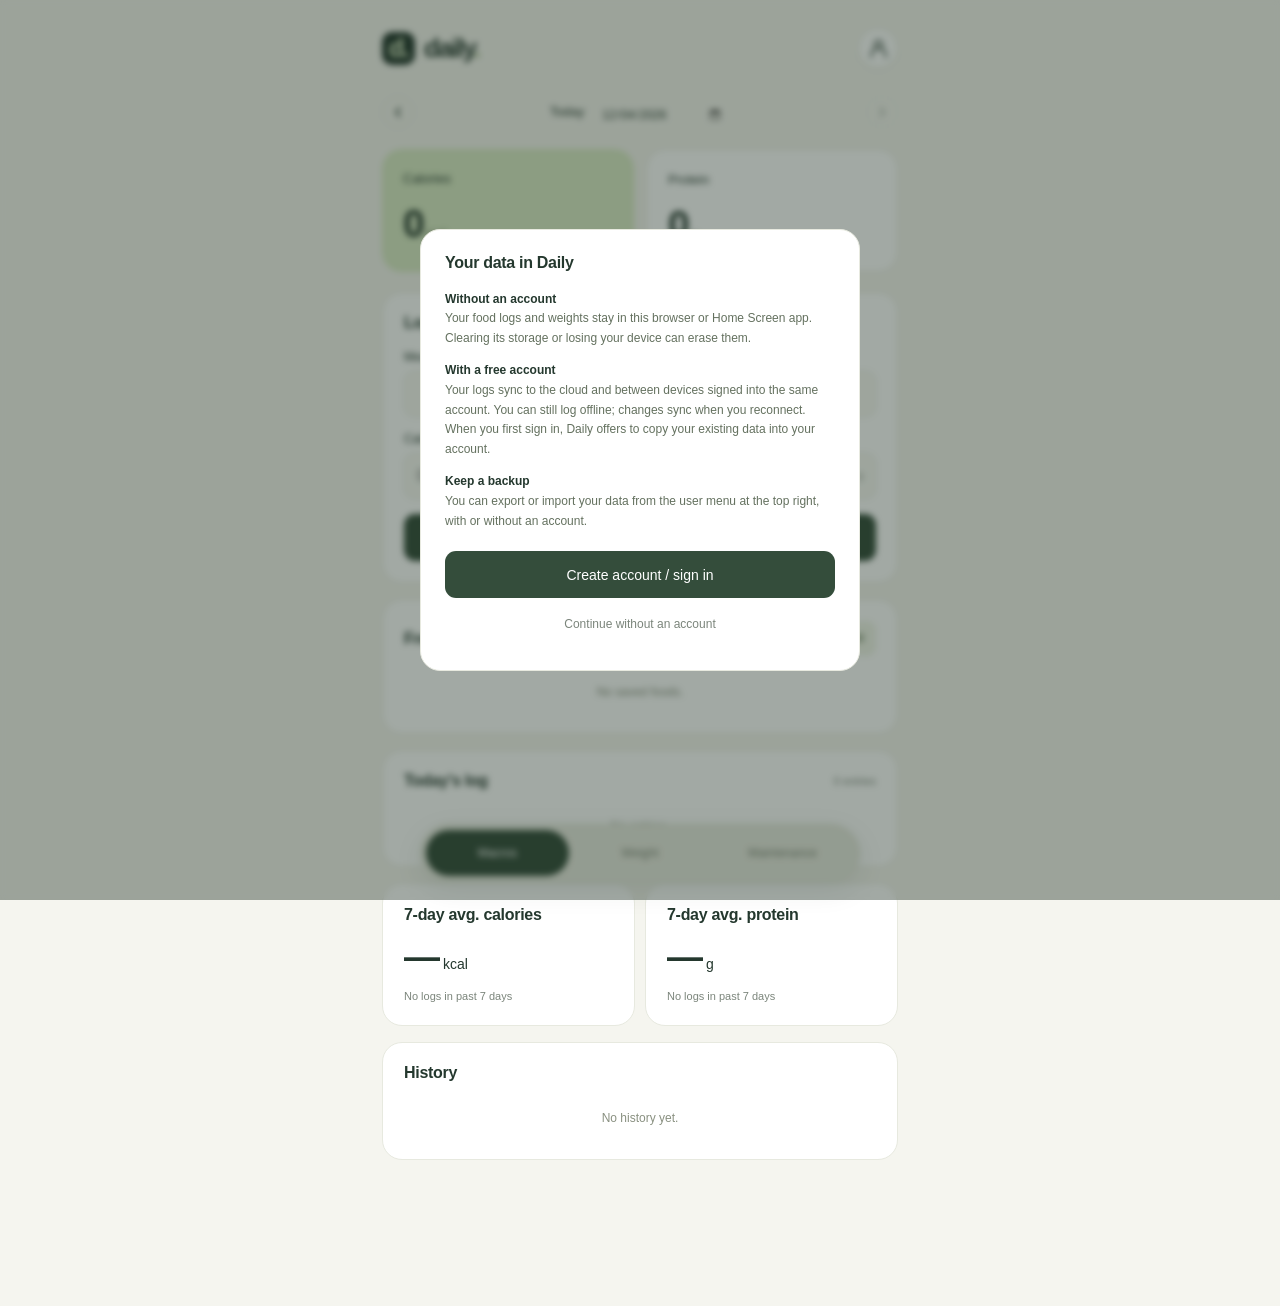
<file: index.html>
<!doctype html><html lang="en"><head><meta charset="utf-8"><meta name="viewport" content="width=device-width,initial-scale=1,maximum-scale=1,user-scalable=no,viewport-fit=cover"><meta name="theme-color" content="#f5f5ef"><meta name="description" content="Simple daily calories, protein and weight. Optional accounts and cloud sync."><meta name="apple-mobile-web-app-capable" content="yes"><meta name="apple-mobile-web-app-status-bar-style" content="default"><link rel="manifest" href="manifest.webmanifest"><link rel="icon" href="icon.svg"><link rel="apple-touch-icon" href="icon.png"><title>Daily · Macros & Weight</title><script>try{const p=JSON.parse(localStorage.getItem('daily-macros-weight-v1-preferences')||'{}');if(p.theme==='dark')document.documentElement.dataset.theme='dark'}catch{}</script><link rel="stylesheet" href="style.css?v=55"></head><body>
<main><header><div class="brand"><span class="mark">d.</span><span>daily<span class="brand-dot">.</span></span></div><button id="user-menu-toggle" type="button" aria-label="Open account and settings" aria-haspopup="dialog" aria-controls="account-dialog" aria-expanded="false"><svg viewBox="0 0 24 24" width="23" height="23" fill="none" stroke="currentColor" stroke-width="1.7" stroke-linecap="round" stroke-linejoin="round" aria-hidden="true"><circle cx="12" cy="8" r="4"/><path d="M4.5 21v-2a7.5 7.5 0 0 1 15 0v2"/></svg></button></header>
<section id="macro-page"><div class="day-picker"><button id="prev-day" aria-label="Previous day">‹</button><label><span id="day-label">Today</span><input id="macro-date" type="date" aria-label="Macro date"></label><button id="next-day" aria-label="Next day">›</button></div>
<div class="totals"><div class="total green"><span>Calories</span><strong id="cal-total">0<span> kcal</span></strong></div><div class="total white"><span>Protein</span><strong id="protein-total">0<span> g</span></strong></div></div>
<section class="card"><div class="card-title"><h2>Log macros</h2></div><form id="macro-form"><label>Meal name <span class="muted">(optional)</span><input id="entry-name" maxlength="120"></label><div class="fields"><label>Calories <div class="input-unit"><input id="entry-cal" type="number" inputmode="decimal" min="0" max="100000" step="any" placeholder="0"><span>kcal</span></div></label><label>Protein <div class="input-unit"><input id="entry-protein" type="number" inputmode="decimal" min="0" max="10000" step="any" placeholder="0"><span>g</span></div></label></div><button class="primary" type="submit">＋ <span id="log-label">Add to today</span></button></form></section>
<section class="card"><div class="card-title"><div><h2>Frequent foods</h2></div><button class="text-button" id="new-food">＋ Add</button></div><div id="foods"></div><button id="foods-show-more" class="list-show-more" type="button" aria-controls="foods" aria-expanded="false" hidden>Show more</button></section>
<section class="card"><div class="card-title"><h2 id="entries-title">Today's log</h2><span class="count" id="entry-count">0 entries</span></div><div id="entries"></div><button id="entries-show-more" class="list-show-more" type="button" aria-controls="entries" aria-expanded="false" hidden>Show more</button></section>
<div class="weight-summary macro-summary" aria-label="Rolling 7-day macro averages"><section class="card weight-stat"><div class="card-title"><h2>7-day avg. calories</h2></div><div class="trend-value" id="macro-avg-calories">—<span> kcal</span></div><p class="muted" id="macro-avg-calories-detail">No logs in past 7 days</p></section><section class="card weight-stat"><div class="card-title"><h2>7-day avg. protein</h2></div><div class="trend-value" id="macro-avg-protein">—<span> g</span></div><p class="muted" id="macro-avg-protein-detail">No logs in past 7 days</p></section></div>
<section class="card"><div class="card-title"><h2>History</h2></div><div id="macro-history"></div></section></section>
<section id="weight-page" hidden>
<section class="card"><div class="card-title"><h2>Weigh-in</h2></div><form id="weight-form"><div class="fields"><label>Date<input id="weight-date" type="date" required></label><label>Weight<div class="input-unit"><input id="weight-input" type="number" inputmode="decimal" min="0.01" max="2000" step="any" placeholder="0" required><span data-weight-unit>lb</span></div></label></div><button class="primary">＋ Save weigh-in</button></form></section>
<div class="weight-summary"><section class="card weight-stat"><div class="card-title"><h2>7-day average</h2></div><div class="trend-value" id="average-value">—<span> lb</span></div><p id="average-detail" class="muted">Needs 2 weigh-ins in the past 7 days.</p></section><section class="card weight-stat"><div class="card-title"><h2>Latest weigh-in</h2></div><div class="trend-value" id="latest-value">—<span> lb</span></div><p id="latest-detail" class="muted">No weigh-ins yet.</p></section></div>
<section class="card trend-card"><div class="card-title"><h2 title="Average weekly change from a best-fit line across the selected period">Avg. weekly change</h2><select id="trend-range" aria-label="Average weekly change period"></select></div><div class="trend-value" id="trend-value">—<span> lb / week</span></div><p id="trend-detail" class="muted">Needs 2 weigh-ins.</p></section>
<section class="card"><div class="card-title"><h2>Weight history</h2><div class="view-toggle"><button id="graph-view" class="active" aria-pressed="true">Graph</button><button id="table-view" aria-pressed="false">Table</button></div></div><div id="graph-panel"><div class="chart-top"><span class="muted" id="chart-unit">lb</span><select id="chart-range" aria-label="Graph date range"></select></div><div id="chart"></div></div><div id="weight-table" hidden></div></section>
<div class="weight-summary" aria-label="All-time weight records"><section class="card weight-stat"><div class="card-title"><h2>Highest weight</h2></div><div class="trend-value" id="highest-weight-value">—<span> lb</span></div><p id="highest-weight-detail" class="muted">No weigh-ins yet.</p></section><section class="card weight-stat"><div class="card-title"><h2>Lowest weight</h2></div><div class="trend-value" id="lowest-weight-value">—<span> lb</span></div><p id="lowest-weight-detail" class="muted">No weigh-ins yet.</p></section></div>
</section>
<section id="maintenance-page" hidden>
<section class="card trend-card maintenance-hero"><div class="card-title"><h2>Estimated maintenance</h2></div><p class="maintenance-status" id="maintenance-status">Gathering data</p><div class="trend-value" id="maintenance-value">—<span> kcal / day</span></div><div class="maintenance-targets"><div><span>Aggressive cut <small>−500</small></span><strong id="aggressive-cut-value">—</strong></div><div><span>Slow cut <small>−250</small></span><strong id="slow-cut-value">—</strong></div><div><span>Slow bulk <small>+250</small></span><strong id="slow-bulk-value">—</strong></div><div><span>Aggressive bulk <small>+500</small></span><strong id="aggressive-bulk-value">—</strong></div></div><p id="maintenance-target-note" class="hint"></p><p class="maintenance-copy">Your estimated daily calories to maintain weight at your recent activity level.</p><p class="maintenance-note" id="maintenance-detail" aria-live="polite"></p></section>
<section class="card"><div class="card-title"><h2>Your data</h2><span class="count">Up to 28 days</span></div><p class="maintenance-period" id="maintenance-period"></p>
<div class="maintenance-progress"><label for="maintenance-logs-bar">Consecutive calorie days <span id="maintenance-logs-text">0 / 21</span></label><progress id="maintenance-logs-bar" value="0" max="21"></progress><p>Through yesterday. Each logged day is assumed complete.</p></div>
<div class="maintenance-progress"><label for="maintenance-weights-bar">Weigh-ins <span id="maintenance-weights-text">0 / 10</span></label><progress id="maintenance-weights-bar" value="0" max="10"></progress><p>Within the current calorie-logging window.</p></div>
<div class="maintenance-progress"><label for="maintenance-span-bar">Days between weigh-ins <span id="maintenance-span-text">0 / 21</span></label><progress id="maintenance-span-bar" value="0" max="21"></progress><p>From your first to your latest weigh-in.</p></div>
<div class="maintenance-coverage"><p id="maintenance-coverage"></p><p id="maintenance-freshness"></p></div></section>
<section class="card"><div class="card-title"><h2>The calculation</h2></div><dl class="maintenance-breakdown"><div><dt>Average intake</dt><dd id="maintenance-intake">—</dd></div><div><dt>Weight trend</dt><dd id="maintenance-trend">—</dd></div><div><dt>Energy adjustment</dt><dd id="maintenance-adjustment">—</dd></div></dl><p class="maintenance-copy" id="maintenance-calculation-note"></p><p class="maintenance-formula">Average intake + energy adjustment ≈ maintenance</p></section>
<section class="card"><div class="card-title"><h2>How it works</h2></div><div class="maintenance-explanation"><p><strong>Matches food to weight.</strong> Uses the calories between your first and latest morning weigh-ins. Today's calories are always excluded.</p><p><strong>Looks at the trend.</strong> Fits a line through all weigh-ins in that period. This is separate from your 7-day average and the Weight page's selected range.</p><p><strong>Estimates the energy change.</strong> Uses roughly <span id="maintenance-energy-unit">3,500 kcal per pound</span> gained or lost, then rounds maintenance to the nearest 50 kcal.</p><p><strong>Keeps it recent.</strong> Uses at most 28 completed calorie days. A missing day breaks the consecutive run; backfilling it restores coverage. The latest weigh-in must be within 3 days. Very rapid weight changes pause the estimate.</p></div></section>
<section class="card maintenance-caveat"><div class="card-title"><h2>Making it useful</h2></div><p class="maintenance-copy"><strong>Accuracy relies on complete, accurate logging.</strong> Include drinks, cooking oils, sauces and snacks. The app cannot tell whether a logged day is complete.</p><p class="maintenance-copy">Weigh under similar conditions, ideally in the morning before eating. Keep activity reasonably consistent.</p><p class="maintenance-copy">This is a rough estimate, not a precise measurement. Water, glycogen and muscle changes can skew it. The number reflects your recent routine and can change as your activity changes.</p></section>

</section>
</main>
<nav class="bottom-nav" aria-label="Pages"><span id="nav-pill"></span><button id="macro-tab" class="active" aria-current="page">Macros</button><button id="weight-tab">Weight</button><button id="maintenance-tab">Maintenance</button></nav>
<input id="import-file" type="file" accept=".json,.csv,application/json,text/csv" hidden>
<dialog id="food-dialog"><form id="food-form"><div class="card-title"><h2 id="food-dialog-title">Frequent food</h2><button class="icon-button" type="button" id="close-food" aria-label="Close">×</button></div><label>Food name<input id="food-name" required maxlength="120" placeholder="Chocolate milk"></label><div class="fields"><label>Calories<input id="food-cal" type="number" min="0" max="100000" step="any" inputmode="decimal" required placeholder="0"></label><label>Protein (g)<input id="food-protein" type="number" min="0" max="10000" step="any" inputmode="decimal" required placeholder="0"></label></div><div id="food-duplicate-notice" class="food-duplicate-notice" role="status" aria-live="polite" hidden>Already in frequent foods</div><button id="food-save" class="primary">Save food</button></form></dialog><dialog id="entry-dialog"><form id="edit-entry-form"><div class="card-title"><h2>Edit entry</h2><button id="close-entry" class="icon-button" type="button" aria-label="Close">×</button></div><p class="muted" id="edit-entry-date"></p><label>Meal name<input id="edit-entry-name" maxlength="120"></label><div class="fields"><label>Calories<input id="edit-entry-cal" type="number" min="0" max="100000" step="any" inputmode="decimal" required></label><label>Protein (g)<input id="edit-entry-protein" type="number" min="0" max="10000" step="any" inputmode="decimal" required></label></div><button class="primary">Save changes</button></form></dialog><dialog id="edit-weight-dialog"><form id="edit-weight-form"><div class="card-title"><h2>Edit weigh-in</h2><button class="icon-button" id="close-weight-edit" type="button" aria-label="Close">×</button></div><div class="fields"><label>Date<input id="edit-weight-date" type="date" required></label><label><span id="edit-weight-label">Weight (lb)</span><input id="edit-weight-value" type="number" min="0.01" max="2000" step="any" inputmode="decimal" required></label></div><button class="primary" type="submit">Save changes</button></form></dialog><dialog id="storage-notice" aria-labelledby="storage-notice-title"><div class="card-title"><h2 id="storage-notice-title">Your data in Daily</h2></div><div class="maintenance-explanation"><p><strong>Without an account</strong><br>Your food logs and weights stay in this browser or Home Screen app. Clearing its storage or losing your device can erase them.</p><p><strong>With a free account</strong><br>Your logs sync to the cloud and between devices signed into the same account. You can still log offline; changes sync when you reconnect. When you first sign in, Daily offers to copy your existing data into your account.</p><p><strong>Keep a backup</strong><br>You can export or import your data from the user menu at the top right, with or without an account.</p></div><button id="storage-notice-account" class="primary" type="button">Create account / sign in</button><button id="storage-notice-close" class="welcome-skip" type="button">Continue without an account</button></dialog>
<dialog id="account-dialog" class="settings-drawer" aria-label="Account and settings"><div class="drawer-content"><section class="menu-section"><h3><button class="menu-category" id="account-category" type="button" aria-expanded="false" aria-controls="account-options">Account<svg viewBox="0 0 24 24" width="16" height="16" fill="none" stroke="currentColor" stroke-width="1.7" aria-hidden="true"><path d="m6 9 6 6 6-6"/></svg></button></h3><div id="account-options" hidden><p id="account-email" class="muted"></p><p id="cloud-status" role="status" aria-live="polite"></p><p id="cloud-unavailable" class="muted">Cloud sync is unavailable. You can still use Daily on this device.</p><form id="auth-form" hidden><h4>Sign in or create account</h4><label>Email<input id="account-login-email" type="email" autocomplete="email" required></label><button id="account-send-code" class="primary" type="submit">Email me a code</button></form><form id="code-form" hidden><label>Code from email<input id="account-code" name="otp" type="text" inputmode="numeric" autocomplete="one-time-code" pattern="[0-9 ]{6,20}" maxlength="20" required placeholder="Enter code"></label><button class="primary" type="submit">Sign in with code</button></form><div id="account-actions" hidden><button id="account-sync" class="menu-button" type="button">Sync now</button><button id="account-signout" class="menu-button" type="button">Sign out</button><button id="account-delete" class="menu-button danger" type="button">Delete account</button></div><p id="account-message" role="status" aria-live="polite"></p></div></section><section class="menu-section"><h3><button class="menu-category" id="data-category" type="button" aria-expanded="false" aria-controls="data-options">Data<svg viewBox="0 0 24 24" width="16" height="16" fill="none" stroke="currentColor" stroke-width="1.7" aria-hidden="true"><path d="m6 9 6 6 6-6"/></svg></button></h3><div id="data-options" hidden><button id="import-button" class="menu-button" type="button">Import data</button><button id="export-json" class="menu-button" type="button">Export JSON</button><button id="export-csv" class="menu-button" type="button">Export CSV</button></div></section><section class="menu-section"><h3><button class="menu-category" id="preferences-category" type="button" aria-expanded="false" aria-controls="preferences-options">Preferences<svg viewBox="0 0 24 24" width="16" height="16" fill="none" stroke="currentColor" stroke-width="1.7" aria-hidden="true"><path d="m6 9 6 6 6-6"/></svg></button></h3><div id="preferences-options" hidden><p id="theme-label" class="preference-label">Theme</p><div id="theme-pill" class="preference-pill" role="group" aria-labelledby="theme-label" data-selected="first"><span class="preference-indicator" aria-hidden="true"></span><button id="theme-light" type="button" aria-label="Light mode" aria-pressed="true"><svg viewBox="0 0 24 24" width="20" height="20" fill="none" stroke="currentColor" stroke-width="1.7" stroke-linecap="round" aria-hidden="true"><circle cx="12" cy="12" r="4"/><path d="M12 2v2m0 16v2M2 12h2m16 0h2M5 5l1.5 1.5m11 11L19 19M5 19l1.5-1.5m11-11L19 5"/></svg></button><button id="theme-dark" type="button" aria-label="Dark mode" aria-pressed="false"><svg viewBox="0 0 24 24" width="20" height="20" fill="none" stroke="currentColor" stroke-width="1.7" stroke-linecap="round" stroke-linejoin="round" aria-hidden="true"><path d="M20.3 15.2A8.8 8.8 0 0 1 8.8 3.7a8.8 8.8 0 1 0 11.5 11.5Z"/></svg></button></div><p id="weight-unit-label" class="preference-label">Units</p><div id="weight-unit-pill" class="preference-pill" role="group" aria-labelledby="weight-unit-label" data-selected="first"><span class="preference-indicator" aria-hidden="true"></span><button id="weight-lb" type="button" aria-label="Pounds" aria-pressed="true">lbs</button><button id="weight-kg" type="button" aria-label="Kilograms" aria-pressed="false">kg</button></div><p id="default-page-label" class="preference-label">Default page</p><div id="default-page-pill" class="preference-pill" role="group" aria-labelledby="default-page-label" data-selected="first"><span class="preference-indicator" aria-hidden="true"></span><button id="default-page-macro" type="button" aria-pressed="true">Macros</button><button id="default-page-weight" type="button" aria-pressed="false">Weight</button></div></div></section></div><footer class="drawer-footer"><button id="report-issue" type="button" class="menu-button">Report an issue</button><p class="drawer-version">v55</p></footer></dialog><dialog id="issue-dialog" aria-labelledby="issue-title"><form id="issue-form"><h2 id="issue-title">Report an issue</h2><label for="issue-description">What went wrong?</label><textarea id="issue-description" rows="6" maxlength="4000" required placeholder="Describe what happened and what you expected."></textarea><p class="muted">Please do not include passwords, login codes, or private health information.</p><p id="issue-status" role="status" aria-live="polite"></p><div class="issue-actions"><button id="issue-cancel" type="button">Cancel</button><button id="issue-send" class="primary" type="submit">Send report</button></div></form></dialog><div id="toast" role="status" aria-live="polite"><span id="toast-message"></span><button id="undo-button" type="button" hidden>Undo</button></div><script type="module" src="app.mjs?v=55"></script></body></html>
</file>
<file: style.css>
:root{--bg:#f5f5ef;--ink:#24382e;--muted:#7b857b;--green:#daebc6;--line:#e7e9df;--accent:#344d3b}*{box-sizing:border-box}body{margin:0;background:var(--bg);color:var(--ink);font-family:-apple-system,BlinkMacSystemFont,'Segoe UI',sans-serif;font-size:14px}button,input,select{font:inherit}button,select{cursor:pointer}button{color:inherit;touch-action:manipulation}button:focus-visible,a:focus-visible,input:focus-visible,select:focus-visible{outline:3px solid #88ad6a;outline-offset:3px}[hidden]{display:none!important}main{max-width:560px;padding:28px 22px 130px;margin:auto}header{display:flex;align-items:center;justify-content:space-between;margin-bottom:22px}.brand{display:flex;gap:9px;align-items:center;font-size:26px;font-weight:700;letter-spacing:-1.5px}.mark{display:grid;place-items:center;width:33px;height:33px;border-radius:10px;background:var(--ink);color:var(--green);font-size:25px}.brand-dot{color:#8fac71}.privacy{font-size:11px;color:var(--muted)}.heading{display:flex;justify-content:space-between;align-items:center;margin-bottom:28px}.eyebrow{font-size:10px;letter-spacing:2px;font-weight:600;color:var(--muted);margin:0 0 12px}h1{font-size:43px;line-height:1.07;letter-spacing:-1.9px;font-weight:600;margin:0}.mini-icon{font-size:45px;display:grid;place-items:center;width:70px;height:70px;border:1px solid #d6dfcb;border-radius:50%;color:#88a678;transform:rotate(-8deg)}.day-picker{display:flex;align-items:center;justify-content:space-between;margin-bottom:16px}.day-picker button{border:1px solid var(--line);background:transparent;border-radius:50%;width:32px;height:32px;font-size:23px}.day-picker label{display:flex;align-items:center;gap:10px;font-size:13px}.day-picker input{width:136px;padding:7px;font-size:12px;background:transparent;border:0}.totals{display:grid;grid-template-columns:1fr 1fr;gap:12px;margin-bottom:20px}.total{border-radius:20px;padding:21px;position:relative;overflow:hidden}.green{background:var(--green)}.white{background:#fff;border:1px solid var(--line)}.total>span:first-child{font-size:13px;font-weight:500}.total strong{display:block;font-size:39px;letter-spacing:-1.5px;font-weight:600;margin:16px 0 3px;overflow-wrap:anywhere}.total strong span{font-size:11px;font-weight:400;letter-spacing:0;color:#687761}.total small{font-size:11px;color:#687761}.total-symbol{position:absolute;right:15px;bottom:17px;color:#a2ba8d;font-size:31px;opacity:.55}.card{background:#fff;border:1px solid var(--line);border-radius:20px;padding:21px;margin-bottom:16px}.card-title{display:flex;align-items:center;justify-content:space-between;gap:12px;margin-bottom:18px}h2{font-size:16px;letter-spacing:-.3px;font-weight:600;margin:0}h3{font-size:14px;margin:0 0 8px}.muted{font-size:11px;color:var(--muted)}p.muted{margin:5px 0 0}.fields{display:grid;grid-template-columns:repeat(2,minmax(0,1fr));gap:12px;margin:15px 0}label{display:block;font-size:12px;font-weight:500;min-width:0}input{display:block;width:100%;min-width:0;padding:13px 12px;background:#f8f9f4;border:1px solid var(--line);border-radius:10px;margin-top:7px;color:var(--ink);font-size:16px;min-height:46px}.input-unit{position:relative}.input-unit input{padding-right:46px}.input-unit span{position:absolute;right:13px;top:16px;color:#949a90;font-size:11px}.primary{width:100%;padding:14px;border:0;background:var(--accent);color:#fff;border-radius:11px;font-weight:500;min-height:47px}.primary:hover{background:#44644b}.text-button{border:0;background:#f1f5e9;color:#49633c;padding:9px 12px;border-radius:9px;font-size:12px;white-space:nowrap}.empty{padding:8px 0;text-align:center;color:#899080;line-height:1.8;font-size:12px}.row{display:flex;align-items:center;justify-content:space-between;gap:10px;padding:13px 0;border-top:1px solid #eef0e9}.row:first-child{border-top:0}.row-name{font-size:13px;font-weight:500;overflow-wrap:anywhere}.row-detail{font-size:11px;color:var(--muted);margin-top:5px}.row-actions{display:flex;gap:5px;align-items:center;flex-shrink:0}.icon-button{border:0;background:transparent;font-size:20px;color:#879180;padding:8px;min-width:34px}.count{color:var(--muted);font-size:11px}.hint{font-size:10px;color:var(--muted);line-height:1.6;margin:12px 0 0}.trend-card{background:#edf2e5}.trend-value{font-size:40px;font-weight:600;letter-spacing:-1.4px;margin:9px 0}.trend-value span{font-size:14px;font-weight:400;letter-spacing:0}.view-toggle{display:flex;background:#f1f3ec;border-radius:8px;padding:3px}.view-toggle button{border:0;background:transparent;padding:7px 11px;border-radius:6px;font-size:11px}.view-toggle .active{background:white;box-shadow:0 1px 4px #0000000d}.chart-top{display:flex;align-items:center;justify-content:space-between;margin-bottom:12px}select{max-width:146px;border:1px solid #dde3d6;background:#fff;border-radius:8px;padding:8px;font-size:11px;color:var(--ink)}#chart svg{width:100%;height:auto;display:block}#chart text{fill:#879180;font-size:11px}#chart circle{cursor:pointer;outline:none}[data-keyboard-focus] #chart circle:focus-visible{stroke:#24382e;stroke-width:4}.chart-selection{font-size:12px;text-align:center;color:#48643d;min-height:20px;margin-top:6px}table{width:100%;border-collapse:collapse;font-size:12px}th{text-align:left;font-size:10px;color:var(--muted);font-weight:500;padding:0 0 12px}td{border-top:1px solid var(--line);padding:12px 0}th:last-child,td:last-child{text-align:right}td button{border:0;background:transparent;color:var(--ink);padding:0;font-size:12px}.page-foot{text-align:center;color:#7c8774;font-size:11px;margin:29px 0 10px;line-height:1.9}.page-foot span{font-size:9px;color:#949c8f}.bottom-nav{position:fixed;z-index:10;left:50%;transform:translateX(-50%);bottom:calc(18px + env(safe-area-inset-bottom));width:min(280px,calc(100% - 100px));height:58px;border-radius:35px;background:#e7e9df;box-shadow:0 8px 28px #24382e18;display:flex;padding:5px;border:1px solid #dfe4d6}.bottom-nav button{z-index:1;width:50%;border:0;background:transparent;border-radius:28px;font-size:13px;color:#7b8476;transition:color .2s}.bottom-nav button.active{color:white}#nav-pill{position:absolute;width:calc(50% - 5px);height:46px;border-radius:28px;background:var(--accent);transition:transform .25s;left:5px;top:5px}.data-tools{position:fixed;z-index:20;bottom:calc(24px + env(safe-area-inset-bottom));right:16px}#tools-toggle{width:44px;height:44px;border-radius:50%;border:1px solid #dce1d4;background:#fff;color:#77886b;font-size:22px;box-shadow:0 4px 16px #00000008}#data-menu{position:absolute;right:0;bottom:58px;width:250px;padding:18px;background:white;border:1px solid var(--line);border-radius:15px;box-shadow:0 12px 50px #24382e20}#data-menu button{display:block;width:100%;text-align:left;background:#f5f7ef;border:0;border-radius:8px;padding:12px;margin:7px 0;font-size:12px}#data-menu p{font-size:10px;color:var(--muted);line-height:1.6;margin:12px 0 0}dialog{width:min(440px,calc(100% - 32px));border:1px solid var(--line);border-radius:20px;padding:24px;color:var(--ink)}dialog::backdrop{background:#18281c66;backdrop-filter:blur(3px)}#toast{position:fixed;z-index:50;bottom:calc(95px + env(safe-area-inset-bottom));left:50%;transform:translateX(-50%) translateY(10px);width:max-content;max-width:90%;background:#24382e;color:white;padding:12px 18px;border-radius:12px;font-size:12px;opacity:0;pointer-events:none;transition:.2s}#toast.show{opacity:1;transform:translateX(-50%)}button:disabled{opacity:.35;cursor:default}@media(max-width:370px){main{padding:23px 16px 130px}.privacy{font-size:9px}.card{padding:17px}h1{font-size:38px}.total{padding:17px}.total strong{font-size:34px}.trend-card .card-title{gap:6px}.trend-card h2{font-size:14px}}@media(prefers-reduced-motion:reduce){*{transition:none!important}}

/* Keep native iOS date controls inside their grid tracks. */
input[type="date"]{-webkit-appearance:none;appearance:none;box-sizing:border-box;min-width:0;min-inline-size:0;max-width:100%;height:48px;overflow:hidden}
input[type="date"]::-webkit-date-and-time-value{min-width:0;text-align:left}
input[type="date"]::-webkit-datetime-edit{padding:0;min-width:0}
.day-picker input[type="date"]{height:36px;min-height:36px}
@media(max-width:480px){#weight-form .fields{grid-template-columns:minmax(0,1fr)}}

/* Weight history table. */
#weight-table{overflow-x:auto}#weight-table th,#weight-table td{white-space:nowrap}

/* Three pages; reserve room for the data button on small screens. */
.bottom-nav{width:min(380px,calc(100% - 88px));left:calc(50% - 30px)}
.bottom-nav button{width:33.333333%;padding:0 2px;font-size:11px}
#nav-pill{width:calc((100% - 10px)/3)}
.maintenance-status{display:inline-block;margin:0 0 3px;padding:5px 9px;border-radius:20px;background:#dce8ce;color:#48623c;font-size:10px;font-weight:600}
.maintenance-hero .trend-value{margin:14px 0 10px;font-size:42px}
.maintenance-copy,.maintenance-explanation p{font-size:12px;line-height:1.65;color:#64715f;margin:12px 0 0}
.maintenance-copy strong,.maintenance-explanation strong{color:var(--ink);font-weight:600}
.maintenance-note{font-size:12px;line-height:1.6;margin:15px 0 0;color:#48623c}
.maintenance-period{font-size:11px;color:var(--muted);margin:-5px 0 20px;line-height:1.5}
.maintenance-progress{margin:18px 0}
.maintenance-progress label{display:flex;align-items:center;justify-content:space-between;gap:12px;font-size:12px}
.maintenance-progress label span{font-size:11px;white-space:nowrap;color:#657b55}
.maintenance-progress progress{display:block;width:100%;height:7px;margin:10px 0 7px;border:0;border-radius:10px;overflow:hidden;appearance:none;background:#edf0e6;accent-color:#8cab71}
.maintenance-progress progress::-webkit-progress-bar{background:#edf0e6;border-radius:10px}
.maintenance-progress progress::-webkit-progress-value{background:#8cab71;border-radius:10px}
.maintenance-progress progress::-moz-progress-bar{background:#8cab71;border-radius:10px}
.maintenance-progress p,.maintenance-coverage p{font-size:11px;line-height:1.6;color:var(--muted);margin:4px 0}
.maintenance-coverage{border-top:1px solid var(--line);padding-top:12px;margin-top:20px}
.maintenance-breakdown{margin:0}
.maintenance-breakdown>div{display:flex;align-items:baseline;justify-content:space-between;gap:12px;padding:13px 0;border-bottom:1px solid var(--line);font-size:12px}
.maintenance-breakdown dt{color:#6e7b67}.maintenance-breakdown dd{margin:0;text-align:right;font-weight:600}
.maintenance-formula{font-size:11px;line-height:1.7;background:#f3f6ec;padding:12px;border-radius:10px;margin:16px 0 0;color:#4c6440}
.maintenance-caveat{background:#f9faf5}

/* Compact food controls, editing, undo, and maintenance targets. */
#foods .row{flex-wrap:nowrap;gap:8px}#foods .row>div:first-child{flex:1;min-width:0}#foods .row-actions{margin-left:auto;gap:4px}#foods .text-button{padding:7px 8px;min-height:32px}#foods .icon-button{min-width:24px;padding:4px;min-height:32px}.food-serving{width:40px;min-width:40px;height:32px;min-height:32px;padding:4px 12px 4px 5px;font-size:11px;border-radius:7px;appearance:none;-webkit-appearance:none;background-color:#fff;background-image:linear-gradient(45deg,transparent 50%,#7b857b 50%),linear-gradient(135deg,#7b857b 50%,transparent 50%);background-position:calc(100% - 7px) 14px,calc(100% - 4px) 14px;background-size:3px 3px;background-repeat:no-repeat}
#toast{display:flex;align-items:center;gap:16px}#toast.show{pointer-events:auto}#undo-button{border:0;background:transparent;color:#daebc6;font-weight:600;padding:8px 0;flex-shrink:0}
.maintenance-targets{display:grid;grid-template-columns:1fr 1fr;gap:12px 16px;padding:14px 0;border-top:1px solid #dce3d3;border-bottom:1px solid #dce3d3;margin:14px 0 8px}.maintenance-targets span{display:block;font-size:11px;color:#617454}.maintenance-targets small{font-size:10px;white-space:nowrap;opacity:.8}.maintenance-targets strong{display:block;font-size:16px;font-weight:600;margin-top:5px}.maintenance-targets+.hint{margin-top:8px}

#storage-notice{max-height:85dvh;overflow-y:auto}#storage-notice .primary{margin-top:20px}

/* Theme switcher */
#theme-toggle{display:grid;place-items:center;flex-shrink:0;width:34px;height:34px;border:1px solid var(--line);border-radius:50%;background:var(--surface,#fff);color:var(--ink);padding:0;cursor:pointer}
#theme-toggle span{font-size:19px;line-height:1}
/* Dark theme: all surfaces and UI controls retain contrast. */
:root[data-theme="dark"]{color-scheme:dark;--bg:#171e1b;--ink:#edf3eb;--muted:#a0afa2;--green:#344c3a;--line:#38483d;--accent:#739866;--surface:#222c26}
[data-theme="dark"] .mark{background:#344d3b;color:#daf0c6}
[data-theme="dark"] .white,[data-theme="dark"] .card,[data-theme="dark"] dialog,[data-theme="dark"] #data-menu{background:var(--surface)}
[data-theme="dark"] .trend-card{background:#293a2e}
[data-theme="dark"] .maintenance-caveat{background:#242f28}
[data-theme="dark"] input,[data-theme="dark"] select{background:#1c2620;color:var(--ink);border-color:var(--line)}
[data-theme="dark"] input::placeholder{color:#87988b}
[data-theme="dark"] input[type="date"]{color-scheme:dark}
[data-theme="dark"] .day-picker input{background:transparent}
[data-theme="dark"] .text-button,[data-theme="dark"] #data-menu button,[data-theme="dark"] .view-toggle{background:#344437;color:#e1f0dc}
[data-theme="dark"] .view-toggle .active{background:#536c51;color:#fff}
[data-theme="dark"] .primary{background:#719363;color:#101b13}
[data-theme="dark"] .primary:hover{background:#86a979}
[data-theme="dark"] .bottom-nav{background:#2a382e;border-color:var(--line);box-shadow:0 8px 28px #0005}
[data-theme="dark"] .bottom-nav button{color:#b2c0b3}
[data-theme="dark"] .bottom-nav button.active{color:#101b13}
[data-theme="dark"] #nav-pill{background:#a3c58e}
[data-theme="dark"] #tools-toggle{background:var(--surface);color:#b8d0ac;border-color:var(--line)}
[data-theme="dark"] .row{border-top-color:var(--line)}
[data-theme="dark"] .total small,[data-theme="dark"] .input-unit span,[data-theme="dark"] .total-symbol{color:#b0cba9}
[data-theme="dark"] .empty,[data-theme="dark"] .icon-button,[data-theme="dark"] .page-foot,[data-theme="dark"] .page-foot span{color:var(--muted)}
[data-theme="dark"] .chart-selection,[data-theme="dark"] .maintenance-note{color:#afd19c}
[data-theme="dark"] #chart text{fill:#a9b9ab}
[data-theme="dark"][data-keyboard-focus] #chart circle:focus-visible{stroke:#e1f0dc}
[data-theme="dark"] .maintenance-status{background:#3a513b;color:#cfe8bf}
[data-theme="dark"] .maintenance-copy,[data-theme="dark"] .maintenance-explanation p,[data-theme="dark"] .maintenance-progress label span,[data-theme="dark"] .maintenance-breakdown dt,[data-theme="dark"] .maintenance-targets span{color:#adbfaa}
[data-theme="dark"] .maintenance-targets{border-color:var(--line)}
[data-theme="dark"] .maintenance-progress progress,[data-theme="dark"] .maintenance-progress progress::-webkit-progress-bar{background:#3b4b40}
[data-theme="dark"] .maintenance-formula{background:#304133;color:#c5e0b6}
[data-theme="dark"] .food-serving{background-color:#1c2620;background-image:linear-gradient(45deg,transparent 50%,#bac9b9 50%),linear-gradient(135deg,#bac9b9 50%,transparent 50%)}
[data-theme="dark"] #toast{background:#35473a;color:#f0f8ed}
[data-theme="dark"] dialog::backdrop{background:#050907b3}

/* iOS-safe serving picker: use a single SVG chevron rather than layered gradients. */
.food-serving,[data-theme="dark"] .food-serving{appearance:none;-webkit-appearance:none;width:43px;min-width:43px;padding:4px 13px 4px 5px;background-image:url("data:image/svg+xml,%3Csvg xmlns='http://www.w3.org/2000/svg' width='10' height='7' viewBox='0 0 10 7'%3E%3Cpath d='m1 1 4 4 4-4' fill='none' stroke='%23889784' stroke-width='1.5' stroke-linecap='round' stroke-linejoin='round'/%3E%3C/svg%3E");background-position:right 5px center;background-size:10px 7px;background-repeat:no-repeat;background-color:#fff;color:var(--ink)}
[data-theme="dark"] .food-serving{background-color:#1c2620}
/* Keep the sun a text glyph, not a yellow emoji. */
#theme-toggle span{font-family:-apple-system,BlinkMacSystemFont,'Segoe UI Symbol',sans-serif;font-variant-emoji:text}

/* Crisp, neutral sun matching the original moon toggle. */
[data-theme="dark"] #theme-toggle{color:#edf3eb}
#theme-toggle span svg{display:block}

/* Match the calorie and protein units in dark mode, too. */
[data-theme="dark"] .total strong span{color:#b0cba9}

/* Keep Daily at a fixed visual scale while preserving one-finger scrolling. */
html,body{touch-action:pan-x pan-y}

/* Balanced weight overview cards; each stat stays square on phone screens. */
.weight-summary{display:grid;grid-template-columns:repeat(2,minmax(0,1fr));gap:10px;margin-bottom:16px}
.weight-summary .weight-stat{min-width:0;margin-bottom:0;padding:clamp(14px,3.6vw,21px);display:flex;flex-direction:column;justify-content:space-between;gap:12px}
.weight-summary .card-title{margin-bottom:0}
.weight-summary h2{font-size:clamp(13px,3.6vw,16px);line-height:1.25}
.weight-summary .trend-value{margin:0;font-size:clamp(24px,7.2vw,36px);line-height:1.1;letter-spacing:-1px;white-space:nowrap}
.weight-summary .trend-value span{font-size:clamp(11px,3vw,14px);letter-spacing:0}
.weight-summary p.muted{margin:0;font-size:11px;line-height:1.4}

/* Row-level menus replace direct-delete controls and row-tap editing. */
.entry-content{flex:1;min-width:0;padding:6px 0}
/* Keep the entry name and its macros on separate lines, with room to wrap long names. */
#entries .entry-content .row-name,#entries .entry-content .row-detail{display:block}
#entries .entry-content .row-name{line-height:1.35;overflow-wrap:anywhere}
#entries .entry-content .row-detail{line-height:1.35}
.entry-menu-wrap{position:relative;display:inline-flex;align-items:center;justify-content:flex-end;flex-shrink:0}
.menu-trigger{display:grid;place-items:center;width:34px;height:34px;border:0;border-radius:9px;background:transparent;color:var(--muted);padding:5px}
.menu-trigger:hover,.menu-trigger[aria-expanded="true"]{background:#edf2e5;color:var(--ink)}
.entry-menu{position:absolute;right:0;top:calc(100% - 1px);z-index:35;width:max-content;min-width:178px;max-width:min(250px,calc(100vw - 40px));padding:5px;background:var(--surface,#fff);border:1px solid var(--line);border-radius:12px;box-shadow:0 10px 30px #24382e26;text-align:left}
.entry-menu button{display:block;width:100%;text-align:left;background:transparent;border:0;border-radius:8px;padding:12px 11px;font-size:12px;white-space:nowrap;color:var(--ink)}
.entry-menu button:hover,.entry-menu button:focus-visible{background:#edf2e5}
.entry-menu button.danger{color:#a0433c}
#foods .row,#entries .row{position:relative}
#foods .row:has(.entry-menu:not([hidden])),#entries .row:has(.entry-menu:not([hidden])),#weight-table tr:has(.entry-menu:not([hidden])){z-index:36}
#weight-table{overflow-x:visible}
#weight-table td:last-child{width:38px}
#weight-table .menu-trigger{width:34px}
[data-theme="dark"] .menu-trigger:hover,[data-theme="dark"] .menu-trigger[aria-expanded="true"],[data-theme="dark"] .entry-menu button:hover,[data-theme="dark"] .entry-menu button:focus-visible{background:#344437}
[data-theme="dark"] .entry-menu button.danger{color:#f4a29b}

/* A duplicate warning stays visible inside the frequent-food dialog. */
.food-duplicate-notice{
  display:block;
  margin:0 0 12px;
  padding:11px 13px;
  border:1px solid #d8dfcc;
  border-radius:10px;
  background:#f2f4e9;
  color:#354c37;
  font-size:13px;
  text-align:center;
}
.food-duplicate-notice[hidden]{display:none}
[data-theme="dark"] .food-duplicate-notice{
  background:#28372a;
  border-color:#4b5e4b;
  color:#e6f0df;
}

.account-buttons{display:flex;gap:10px;margin:16px 0}.account-buttons button{flex:1}#cloud-status{font-size:14px}#account-message{font-size:14px;overflow-wrap:anywhere}#account-email{overflow-wrap:anywhere}

/* Account and settings live in one drawer. */
#user-menu-toggle{display:grid;place-items:center;flex-shrink:0;width:40px;height:40px;padding:7px;border:0;border-radius:50%;background:transparent;color:var(--ink)}
#user-menu-toggle:hover{background:var(--line)}
.bottom-nav{left:50%;width:min(440px,calc(100% - 36px))}
.bottom-nav button{font-size:12px}
#account-dialog.settings-drawer{position:fixed;inset:0 0 0 auto;margin:0;width:52vw;min-width:200px;max-width:100vw;height:100dvh;max-height:100dvh;overflow-y:auto;overscroll-behavior:contain;padding:max(22px,env(safe-area-inset-top)) max(16px,env(safe-area-inset-right)) max(24px,env(safe-area-inset-bottom)) 16px;border:0;border-left:1px solid var(--line);border-radius:0;background:var(--surface,#fff);color:var(--ink);box-shadow:-12px 0 50px #00000014}
#account-dialog[open]{animation:drawer-enter .2s ease-out}
#account-dialog::backdrop{background:#18281c33;backdrop-filter:blur(1px)}
.drawer-heading{display:flex;align-items:center;justify-content:space-between;gap:8px;margin-bottom:18px}
.drawer-heading h2{font-size:18px}
.drawer-heading .icon-button{padding:4px;min-width:32px;font-size:24px}
.menu-section{padding:20px 0;border-top:1px solid var(--line)}
.menu-section h3{margin:0 0 12px;font-size:13px}
.menu-section h4{font-size:12px;font-weight:500;margin:15px 0 12px;line-height:1.5}
.menu-section .primary{padding:11px 8px;font-size:12px;min-height:44px;margin-top:12px}
.menu-section form+form{margin-top:18px}
.menu-section input{padding:11px 9px;min-height:44px}
#account-email,#cloud-status,#account-message,#cloud-unavailable{overflow-wrap:anywhere;font-size:11px;line-height:1.6}
#cloud-status{color:var(--muted);margin:8px 0 12px}
#account-message:empty{display:none}
.menu-button{display:block;width:100%;padding:12px 0;text-align:left;border:0;background:transparent;border-radius:5px;font-size:12px;line-height:1.5;min-height:44px}
.menu-button:hover{background:var(--bg)}
.menu-button.danger{color:#ad4444}
[data-theme="dark"] .menu-button.danger{color:#f09a90}
.menu-setting{margin-top:16px;font-size:12px;line-height:1.6}
.menu-setting select{display:block;width:100%;max-width:none;margin-top:7px;min-height:42px;font-size:13px}
.drawer-version{text-align:center;color:var(--muted);font-size:10px;margin:8px 0}
.welcome-skip{display:block;width:100%;border:0;background:transparent;padding:14px 8px;margin-top:4px;min-height:44px;font-size:12px;color:var(--muted)}
#storage-notice .maintenance-explanation p{line-height:1.65}
@keyframes drawer-enter{from{transform:translateX(100%)}to{transform:translateX(0)}}
@media(prefers-reduced-motion:reduce){#account-dialog[open]{animation:none}}

/* Rounded drawer and compact preference controls. */
#user-menu-toggle{border:1px solid var(--line);background:var(--surface,#fff);box-shadow:0 2px 6px #24382e06}
#account-dialog.settings-drawer{inset:8px 8px 8px auto;width:52vw;min-width:200px;max-width:calc(100vw - 24px);height:calc(100dvh - 16px);max-height:calc(100dvh - 16px);border:1px solid var(--line);border-radius:24px;padding:max(25px,env(safe-area-inset-top)) 18px max(22px,env(safe-area-inset-bottom));box-shadow:-8px 8px 38px #18281c20;scrollbar-width:thin}
#account-dialog::backdrop{background:#18281c2b;backdrop-filter:blur(2px)}
.menu-section{padding:20px 0;border-color:var(--line)}
.menu-section:first-child{padding-top:0;border-top:0}
.menu-section h3{font-size:13px;letter-spacing:.1px;margin-bottom:12px}
.menu-button{padding:11px 8px;margin:2px -8px;width:calc(100% + 16px);border-radius:10px}
.preference-pill{display:flex;position:relative;isolation:isolate;width:100%;height:44px;padding:4px;border:1px solid var(--line);border-radius:24px;background:var(--bg);margin-top:12px}
.preference-indicator{position:absolute;z-index:-1;left:4px;top:4px;width:calc(50% - 4px);height:34px;border-radius:20px;background:var(--accent);box-shadow:0 2px 6px #24382e12;transition:transform .22s ease}
.preference-pill[data-selected="second"] .preference-indicator{transform:translateX(100%)}
.preference-pill button{display:grid;place-items:center;flex:1;min-width:0;height:34px;padding:0;border:0;border-radius:20px;background:transparent;color:var(--muted);font-size:13px;font-weight:500;transition:color .2s}
.preference-pill button[aria-pressed="true"]{color:#fff}
[data-theme="dark"] .preference-indicator{background:#a3c58e}
[data-theme="dark"] .preference-pill button[aria-pressed="true"]{color:#101b13}
.drawer-version{margin-top:4px;font-size:10px;opacity:.75}

.list-show-more{display:block;width:100%;min-height:42px;margin-top:10px;padding:11px 14px;border:1px solid var(--line);border-radius:10px;background:var(--bg);color:var(--ink);font-size:12px;font-weight:500}.list-show-more:hover{border-color:var(--accent)}

.preference-label{font-size:12px;color:var(--muted);margin:18px 0 0}
.preference-label+.preference-pill{margin-top:8px}

.menu-section{padding:8px 0}
.menu-section h3{margin:0}
.menu-category{display:flex;align-items:center;justify-content:space-between;gap:8px;width:100%;min-height:44px;padding:10px 0;border:0;background:transparent;color:var(--ink);font:inherit;font-weight:600;text-align:left;border-radius:8px}
.menu-category svg{flex-shrink:0;transition:transform .2s ease}
.menu-category[aria-expanded="true"] svg{transform:rotate(180deg)}
.menu-section>div{padding-bottom:12px}
.menu-section>div>.preference-label:first-child{margin-top:8px}

#account-dialog.settings-drawer{overflow:hidden}
#account-dialog.settings-drawer[open]{display:flex;flex-direction:column}
.drawer-content{flex:1;min-height:0;overflow-y:auto;overscroll-behavior:contain;scrollbar-width:thin}
.drawer-footer{flex-shrink:0;border-top:1px solid var(--line);padding-top:10px}
.drawer-footer .drawer-version{margin:10px 0 0}
#issue-form h2{margin:0 0 20px}
#issue-description{display:block;resize:vertical;width:100%;margin-top:8px;padding:12px;border:1px solid var(--line);border-radius:12px;background:var(--bg);color:var(--ink);font:inherit;font-size:16px}
#issue-form .muted{font-size:12px;line-height:1.5}
.issue-actions{display:flex;justify-content:flex-end;gap:10px;margin-top:18px}
#issue-status{font-size:12px;line-height:1.6;overflow-wrap:anywhere}

/* Pointer-opened dialogs should not gain a keyboard focus ring. */
:root:not([data-keyboard-focus]) :focus{outline:none}
textarea:focus-visible{outline:3px solid #88ad6a;outline-offset:3px}
</file>
